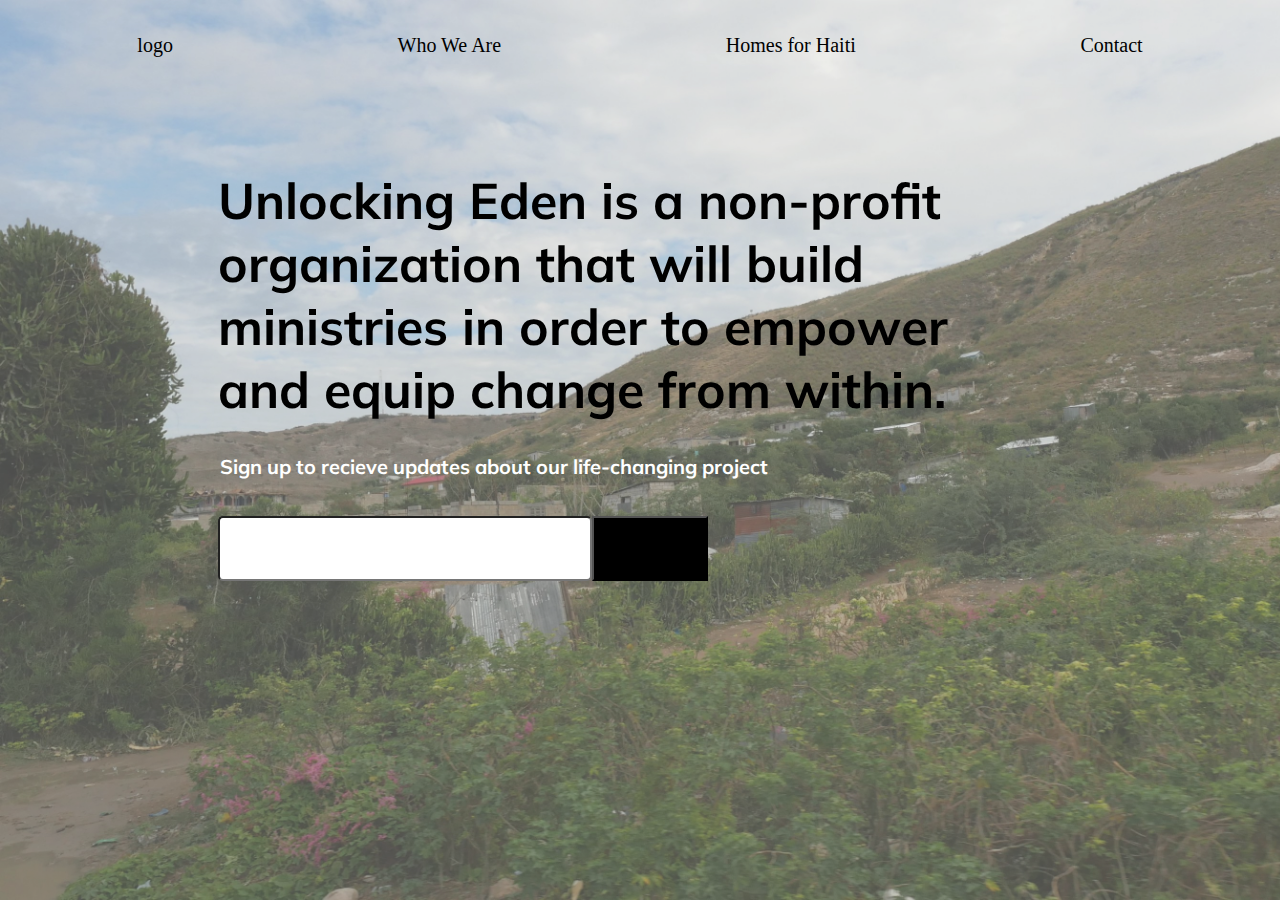
<file: index.html>
<!DOCTYPE >
<html>
  <head>
    <!-- Global site tag (gtag.js) - Google Analytics -->
  <script async src="https://www.googletagmanager.com/gtag/js?id=UA-155232514-1"></script>
  <script>
    window.dataLayer = window.dataLayer || [];
    function gtag(){dataLayer.push(arguments);}
    gtag('js', new Date());

    gtag('config', 'UA-155232514-1');
  </script>

    <meta charset="utf-8" />
    <title>Unlocking Eden</title>
    <link
      href="https://fonts.googleapis.com/css?family=Muli&display=swap"
      rel="stylesheet"
    />
    <link rel="stylesheet" href="index.css" />

  </head>

  <body>
    <section>
      <div id="background-img"></div>
      <!--navbar -->
      <nav id="navbar">
      <ul id="ul">
          <a href="index.html">logo</a>
          <a href="team.html">Who We Are</a>
          <a href="H4H.html">Homes for Haiti</a>
          <a href="contact.html">Contact</a>
      </ul>
    </nav>
      <!--end-->

      <div id="text-container">
        <h1>
          Unlocking Eden is a non-profit organization that will build ministries in
          order to empower and equip change from within.
        </h1>
        <h2>Sign up to recieve updates about our life-changing project</h2>
        <div id="form-container">

          <!-- Begin Mailchimp Signup Form -->
          <link
            href="https://cdn-images.mailchimp.com/embedcode/classic-10_7.css"
            rel="stylesheet"
            type="text/css"
          />

          <div id="mc_embed_signup">
            <form
              action="https://gmail.us4.list-manage.com/subscribe/post?u=be4f9c11b071e141327b4758e&amp;id=e58d1045c5"
              method="post"
              id="mc-embedded-subscribe-form"
              name="mc-embedded-subscribe-form"
              class="validate"
              onsubmit="return false"
              novalidate
            >
              <div id="input-flex-container">

                <input
                  class="email-input"
                  type="email"
                  value=""
                  name="EMAIL"
                  id="mce-EMAIL"
                />
                <!-- real people should not fill this in and expect good things - do not remove this or risk form bot signups-->
                <!-- <div
                  style="position: absolute; left: -5000px;"
                  aria-hidden="true"
                >
                  <input
                    type="text"
                    name="b_be4f9c11b071e141327b4758e_e58d1045c5"
                    tabindex="-1"
                    value=""
                  />
                </div> -->
                <div class="clear">
                  <input
                    type="submit"
                    value="Sign Up!"
                    name="subscribe"
                    id="mc-embedded-subscribe"
                    class="button submit-button"
                    style="height: 65px; border-bottom-left-radius: 0px; border-top-left-radius: 0px"
                  />
                </div>
                <div id="mce-responses" class="clear">
                  <div
                    class="response"
                    id="mce-error-response"
                    style="display:none"
                  ></div>
                  <div
                    class="response"
                    id="mce-success-response"
                    style="display:none; color: white !important"
                  ></div>
                </div>
              </div>
            </form>
          </div>
          <script
            type="text/javascript"
            src="https://s3.amazonaws.com/downloads.mailchimp.com/js/mc-validate.js"
          ></script>
          <script type="text/javascript">
            (function($) {
              window.fnames = new Array();
              window.ftypes = new Array();
              fnames[0] = "EMAIL";
              ftypes[0] = "email";
              fnames[1] = "FNAME";
              ftypes[1] = "text";
              fnames[2] = "LNAME";
              ftypes[2] = "text";
              fnames[3] = "ADDRESS";
              ftypes[3] = "address";
              fnames[4] = "PHONE";
              ftypes[4] = "phone";
              fnames[5] = "BIRTHDAY";
              ftypes[5] = "birthday";
            })(jQuery);
            var $mcj = jQuery.noConflict(true);
          </script>
          <!--End mc_embed_signup-->
        </div>
      </div>
    </section>





  </body>
</html>
</file>
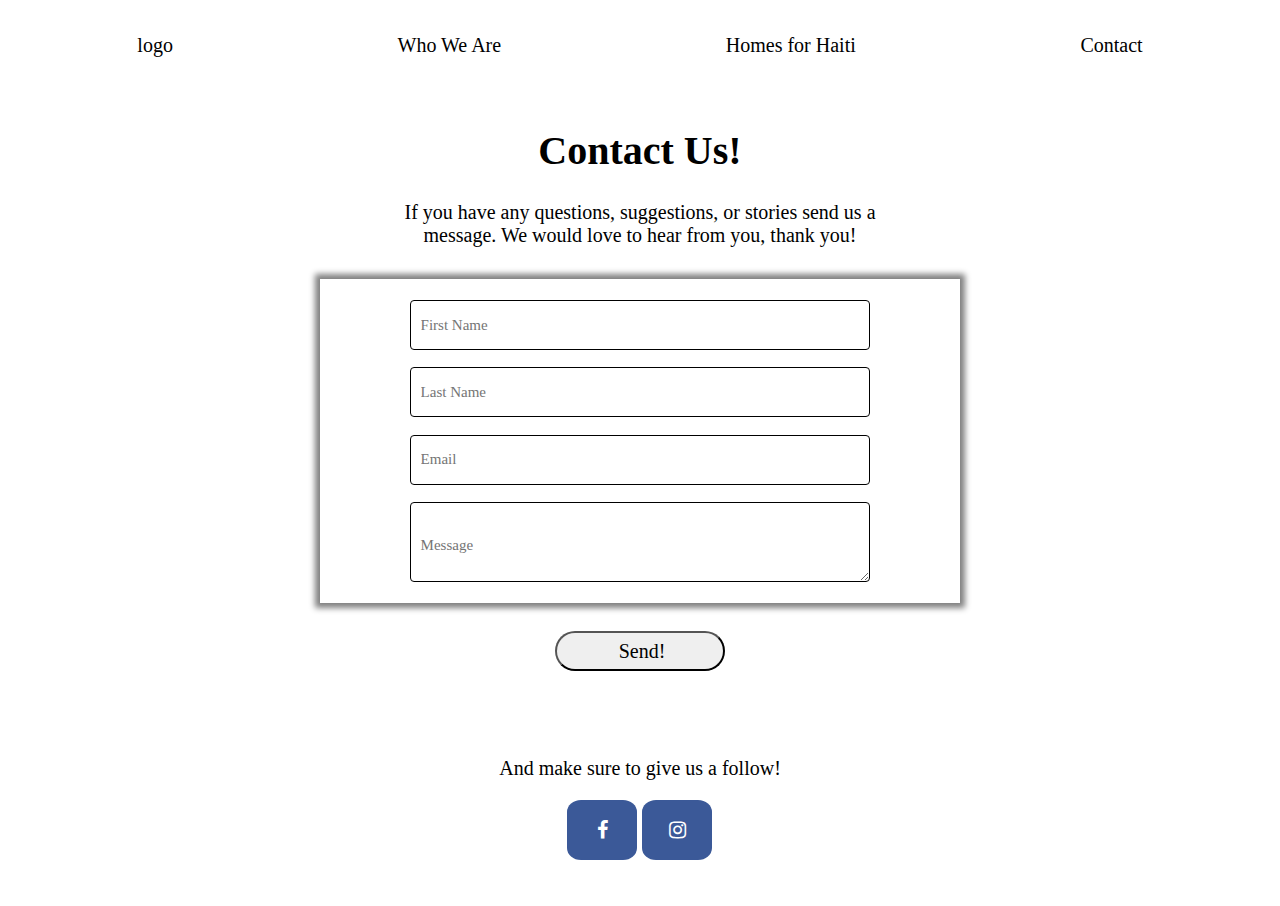
<file: contact.html>
<!DOCTYPE>
<html>
  <head>
    <link rel="stylesheet" href="index.css">
    <link rel="stylesheet" href="https://cdnjs.cloudflare.com/ajax/libs/font-awesome/4.7.0/css/font-awesome.min.css">

  </head>

  <body>
      <!--navbar -->
      <nav id="navbar">
      <ul id="ul">
        <li>
          <a href="index.html">logo</a>
        </li>
        <li>
          <a href="team.html">Who We Are</a>
        </li>
        <li>
          <a href="H4H.html">Homes for Haiti</a>
        </li>
        <li>
          <a href="contact.html">Contact</a>
        </li>
      </ul>
    </nav>
    <!--end navbar-->
<!-- contact us-->
<section class="contact">
  <div id="message">
    <h1 id="contact-us">Contact Us!</h1>
    <p id="contactus-text">
      If you have any questions, suggestions, or stories send us a message.
      We would love to hear from you, thank you!
    </p>
  </div>

    <div class="formbox">
      <form class="form-content" action="contact">

        <input name="input" type="text" class="mesg" name="firstname" placeholder="First Name">
        <input name="input" type="text" class="mesg" name="lastname" placeholder="Last Name">
        <input name="input" type="email" class="mesg" name="email" placeholder="Email">
        <textarea name="input" type="subject" id="messagebox" name="message" placeholder="Message"></textarea>
      </form>
    </div>

    <div id="contactinfo">
      <form action="mailto:youraddr@domain.tld" method="GET">
          <input class="sendbutton" type="submit" value="Send!" />
      </form>
    <div>
    <br>
    <br>
    <div>
      <p>
        And make sure to give us a follow!
      </p>
      <a href="http://www.facebook.com/unlockingeden" class="fa fa-facebook" target="_blank"></a>
      <a href="http://www.instagram.com/unlockingeden" class="fa fa-instagram" target="_blank"></a>
    </div>
    <br>
    <br>
  </body>
</html>
</file>
<file: index.css>
body {
  margin: 0;
}

#background-img {
  background-image: url("./poor-home-in-haiti.jpg");
  background-size: cover;
  height: 100vh;
  width: 100%;
  opacity: 0.7;
  overflow: hidden;
  position: absolute;
  z-index: -1;
}

#text-container {
  position: relative;
  z-index: 1;
  padding-top: 15vh;
  padding-left: 17vw;
  width: 65%;
  font-family: 'Muli', sans-serif;
}

h1 {
  font-size: 50px;
  color: black;

}
h2 {
  font-size: 20px;
  color: white;
  padding-left: 2px;
  padding-bottom: 20px;
}

input {
  height: 65px;
  width: 100%;
  border-radius: 10px 0px 0px 10px;
  font-size: 25px;
  padding-left: 10px;
}

button {
  width: 100%;
  height: 100%;
  border-color: black;
  border-radius: 0px 10px 10px 0px;
  font-size: 20px;
  color: white;
  background: black;
}


#input-flex-container {
  display: flex;
  justify-content: flex-start;
  flex-wrap: wrap;
}

#mc_embed_signup {
  width: 100%;
  padding: 0;
}

#mc_embed_signup form {
  padding: 0 !important;

}

.email-input {
  font-family: 'Muli', sans-serif;
  border-radius: 5px;
  display: inline;
  width: 45%;
}

#mc_embed_signup .button {
  background: black !important;
}
#mc_embed_signup .button:hover {
  cursor: pointer;
  background-color: white;
}

#mc_embed_signup_scroll {
  display: flex;
}

#mce-responses.clear {
  padding: 0 !important;
  margin: 0 !important;
  color: white;
  font-size: 20px;
}

.clear {
  font-size: 20px;
}

#mce-responses.clear a {
  width: 75%;
  padding: 0;

}

@media (max-width: 600px) {
  body {
    color: ;
  }
  #text-container {
    margin: auto;
    padding-top: 25vh;
    padding-left: 0;
  }

  h2 {
    padding-bottom: 20px;
    padding-top: 0;
  }
  #mce-responses.clear {
    font-size: 29 px;
    padding: 0;
  }
  .email-input {
    width: 50%;
  }

  #mc_embed_signup #mce-success-response{
    color: white !important;
  }

}

/*prayers*/
#navbar {
  position: absolute;
  top: 0;
  right: 0;
  left: 0;
  z-index: 2;
}

#ul {
  margin: 0;
  padding: 25;
  display: flex;
  align-items: center;
  background-color: ;
  list-style-type: none;
  height: 40px;
  justify-content: space-around;
}

#ul a {
  color: black;
  text-decoration: none;
  font-family: garamond;
  font-size: 1.25em;
  padding: 5px;
}

#ul a:hover {
  text-decoration: underline;
  color: #3B5998;
  font-size: 1.75em;
  transition-duration: .5s;
}




.who {
  display: flex;
  align-items: center;
  width: 100%;
  height: 80vh;
  font-size: 30px;
  font-family: garamond;
}

.who-title {
  padding: 20px;
  text-align: center;
}

#team {
  height: 50vh;
  margin: auto;
  width: 100%;
}

.row {
  display: flex;
  flex-direction: row;
  justify-content: space-evenly;
  width: 100%;
}

.kar-with-text {
    text-align: center;
    width: 80%;
    margin-left: 10px;
    margin-right: 10px;
}

.kar-with-text img {
    display: block;
    margin: 0 auto;
    height: 45%;
    -webkit-border-radius: 2em;
    overflow: hidden;
}
.kar-with-text img:hover {
  box-shadow: 0px 0px 6px 7px gray;
  transition-duration: .5s;
}

.ben-with-text {
    text-align: center;
    width: 80%;
    margin-left: 10px;
    margin-right: 10px;
}

.ben-with-text img {
    display: block;
    margin: 0 auto;
    height: 45%;
    -webkit-border-radius: 2em;
    overflow: hidden;
}
.ben-with-text img:hover {
  box-shadow: 0px 0px 6px 7px gray;
  transition-duration: .5s;
}

.stephen-with-text {
    text-align: center;
    width: 80%;
    margin-left: 10px;
    margin-right: 10px;
}

.stephen-with-text img {
    display: block;
    margin: 0 auto;
    height: 45%;
    -webkit-border-radius: 2em;
    overflow: hidden;
}
.stephen-with-text img:hover {
  box-shadow: 0px 0px 6px 7px gray;
  transition-duration: .5s;
}

@media (max-width: 600px) {
  .profile {
    width: 90%;
  }
}
.profile {
  width: 33%;
}

.roles {
  font-size: 24px;
}

#vision {
  height: 50vh;
}

#statement {
  display: flex;
  text-align: center;
  margin: 40px;
}

#verse {
  text-align: center;
  font-size: .6em;
  margin: 3%;
  border: solid 1px;
  margin-left: 30%;
  margin-right: 30%;
  padding-top: 1%;
  padding-right:2%;
  padding-bottom: 1%;
  padding-left: 2%;
}











.H4H {
  display: flex;
  align-items: center;
  width: 100%;
  height: 80vh;
  font-size: 30px;
  font-family: garamond;
}

#explain {
  height: 50vh;
}

#first-project-title {
  padding: 20px;
  text-align: center;
  margin-top: 7%;
  margin-bottom: 0%;
}

.jobs-with-text {
    text-align: left;
    display: inline-block;
    font-size: 1em;
    margin-top: 0%;
    margin-right: 3%;
    margin-bottom: 3%;
    margin-left: 3%;
}

.jobs-with-text img {
    display: block;
    width: 40%;
    float: left;
    margin-right: 5%;
    padding-top: 3%;
    border-radius: 6em 0;
}

.isaiah-verse {
  text-align: center;
  font-size: .6em;
  margin: 3%;
  border: solid 1px;
  margin-left: 30%;
  margin-right: 30%;
  padding-top: 1%;
  padding-bottom: 1%;
}

#missionH4H {
  height: 50vh;
}

.align {
  margin: 20px;
}

#EcoDom {
  height: 50vh;
}

.ecodom-text img {
  display: block;
  margin-right: 20px;
  width: 35%;
  float: right;
  padding-bottom: 70px;
  border-radius: 0 6em;
}

.funfacts {
  padding-bottom: 1.2%
}

#visionH4H {
  height: 50vh;
}

#contact-us {
  font-size: 40px;
}

#contactus-text {
  margin: auto;
  width: 75%;
  margin-bottom: 5%;
}

.contact {
  display: flex;
  flex-direction: column;
  align-items: center;
  text-align: center;
  width: 50%;
  height: 50vh;
  font-family: garamond;
  margin: auto;
  font-size: 20px;
  margin-top: 100px;
}

.formbox {
  box-shadow: 0px 0px 6px 5px gray;
}

.form-content {
  padding-top: 2%;
  padding-right: 5%;
  padding-bottom: 2%;
  padding-left:5%;
  width: 90%;
  margin-bottom: 0%;
}

.mesg {
  border-radius: 4px;
  font-size: 15px;
  padding-left: 10px;
  font-family: garamond;
  width: 80%;
  height: 50px;
  border: black solid .5px;
  margin: 1.5%;
}

#messagebox {
  border-radius: 4px;
  font-size: 15px;
  padding-left: 10px;
  font-family: garamond;
  border: none;
  width: 80%;
  height: 80px;
  padding-top: 6%;
  border: black solid .5px;
  margin: 1.5%;
}

.sendbutton {
    font-size: 20px;
    font-family: garamond;
    width: 70%;
    color: black;
    text-decoration: none;
    cursor: pointer;
    border-radius: 40px;
    width: 170px;
    height: 40px;
    margin-top: 10%;
  }

  .fa {
    padding: 20px;
    font-size: 30px;
    width: 30px;
    text-align: center;
    text-decoration: none;
    border-radius: 20%;
  }

  .fa:hover {
    opacity: 0.7;
  }

  .fa-facebook {
    background: #3B5998;
    color: white;
  }

  .fa-instagram {
    background: #3B5998;
    color: white;
  }

/*end*/
</file>
